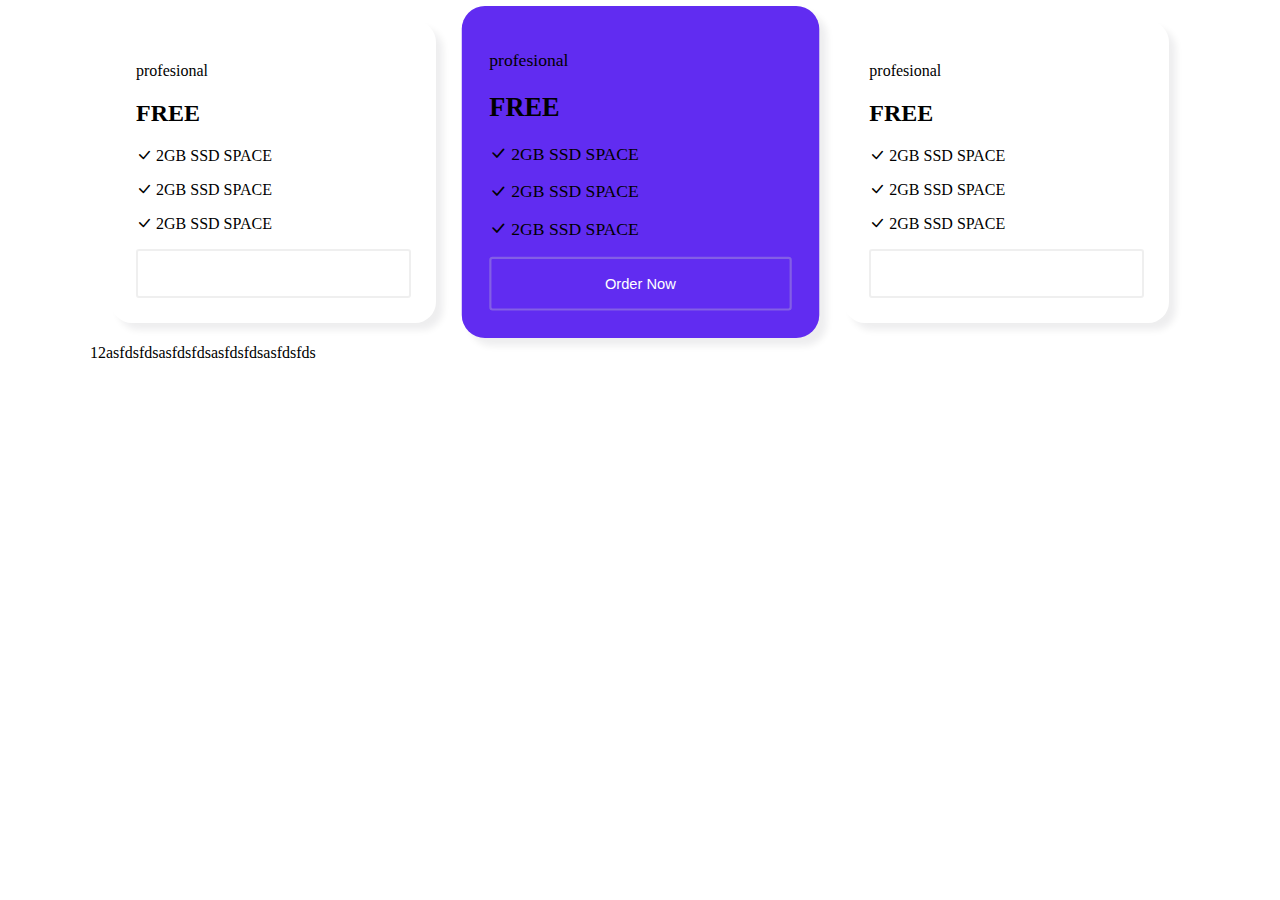
<file: index.html>
<!DOCTYPE html>
<html lang="ka">
<head>
    <meta charset="UTF-8">
    <meta http-equiv="X-UA-Compatible" content="IE=edge">
    <meta name="viewport" content="width=device-width, initial-scale=1.0">
    <title>Document</title>
    <link href="https://cdn.jsdelivr.net/npm/bootstrap@5.1.3/dist/css/bootstrap.min.css" rel="stylesheet"
    integrity="sha384-1BmE4kWBq78iYhFldvKuhfTAU6auU8tT94WrHftjDbrCEXSU1oBoqyl2QvZ6jIW3" crossorigin="anonymous">
    <link rel="stylesheet" href="https://cdn.jsdelivr.net/npm/bootstrap-icons@1.7.1/font/bootstrap-icons.css">
    <link rel="stylesheet" href="css/app.css">
</head>
<body>
<!-- 
    <h1>
        sdffsdfsd

        <span>1</span>
    </h1>

    <button>საცდელი ბათანი</button>
    <button class="btn1">საცდელი ბათანი</button>
    <button class="btn2">საცდელი ბათანი</button>   -->


    <div class="container">
        <div class="row">

            <div class="col">
              <div class="price">
                <p>profesional</p>

                <h2>FREE</h2>
                
                <p><i class="bi bi-check-lg"></i> 2GB SSD SPACE</p>
                <p><i class="bi bi-check-lg"></i> 2GB SSD SPACE</p>
                <p><i class="bi bi-check-lg"></i> 2GB SSD SPACE</p>

                <button>Order Now</button>

              </div>
            </div>

            <div class="col">
                <div class="price active">
                    <p>profesional</p>
    
                    <h2>FREE</h2>
                    
                    <p><i class="bi bi-check-lg"></i> 2GB SSD SPACE</p>
                    <p><i class="bi bi-check-lg"></i> 2GB SSD SPACE</p>
                    <p><i class="bi bi-check-lg"></i> 2GB SSD SPACE</p>
    
                    <button>Order Now</button>
    
                  </div>
            </div>

            <div class="col">
                <div class="price">
                    <p>profesional</p>
    
                    <h2>FREE</h2>
                    
                    <p><i class="bi bi-check-lg"></i> 2GB SSD SPACE</p>
                    <p><i class="bi bi-check-lg"></i> 2GB SSD SPACE</p>
                    <p><i class="bi bi-check-lg"></i> 2GB SSD SPACE</p>
    
                    <button>Order Now</button>
    
                  </div>
            </div>
            
        </div>
    </div>


    <div class="container">
        <div class="row">
             <div class="col-lg-6">1</div>
             <div class="col-lg-6">2</div>

             <div class="col-lg-4">asfdsfds</div>
             <div class="col-lg-4">asfdsfds</div>
             <div class="col-lg-4">asfdsfds</div>
             <div class="col-lg-4">asfdsfds</div>
        </div>
    </div>

</body>
</html>
</file>
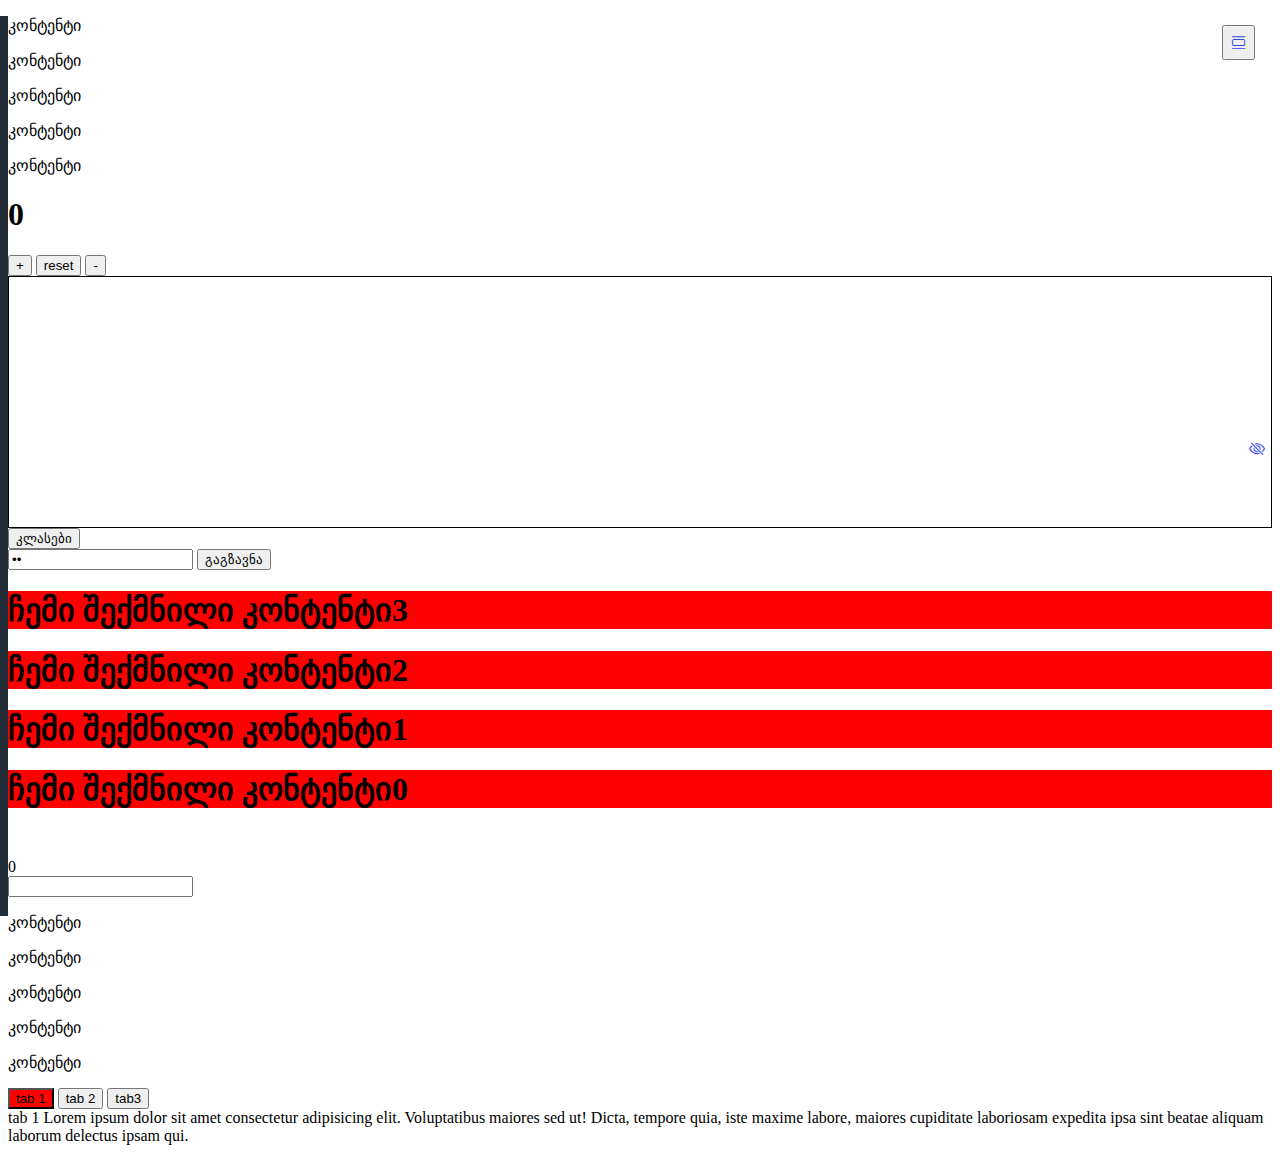
<file: dom.html>
<!DOCTYPE html>
<html lang="en">
<head>
    <meta charset="UTF-8">
    <meta http-equiv="X-UA-Compatible" content="IE=edge">
    <meta name="viewport" content="width=device-width, initial-scale=1.0">
    <title>Document</title>
    <link rel="stylesheet" href="css/dom.css">
    <link rel="stylesheet" href="https://cdn.jsdelivr.net/npm/bootstrap-icons@1.7.2/font/bootstrap-icons.css">
    <link href="https://cdn.jsdelivr.net/npm/bootstrap@5.1.3/dist/css/bootstrap.min.css" rel="stylesheet"
    integrity="sha384-1BmE4kWBq78iYhFldvKuhfTAU6auU8tT94WrHftjDbrCEXSU1oBoqyl2QvZ6jIW3" crossorigin="anonymous">
</head>
<body>

    <button class="btn mynavbar"><i class="bi bi-view-list"></i></button>
    
    <nav class="side-nav">
        <div class="contents">
            <a href="">მთავარი</a>
            <a href="">ჩვენ შესახებ</a>
            <a href="">პროდუქტები</a>
            <a href="">კონტაქტი</a>
        </div>
    </nav>

    <p class="myp">კონტენტი</p>
    <p class="myp">კონტენტი</p>
    <p class="myp" id="pid">კონტენტი</p>
    <p class="myp">კონტენტი</p>
    <p class="myp">კონტენტი</p>

    <div class="col-lg-4 mx-auto text-center">
        <h1 class="num">0</h1>
        <div>

            <button class="btn btn-success incr">+</button>
            <button class="btn btn-dark reset">reset</button>
            <button class="btn btn-danger decr">-</button>
        </div>
    </div>

    <div class="col-lg-4 mx-auto">

        <div class="testLcass bg-dark ">

        </div>


        <button class="btn btn-warning myclas">კლასები</button>
    </div>

    <div class="col-lg-5 mx-auto p-5">
         <form action="" >
             <label for="" class="lab position-relative w-100">
             <input type="password"  data-id="myid" class="form-control   myinp" value="25" required>
             <i class="bi thog bi-eye-slash"></i>
            </label>
             <button type="button" class="mt-3 btn btn-success attr">გაგზავნა</button>
         </form>
    </div>


    <div id="inner">

    </div>

    <div class="m-5 p-5 col-lg-5 mx-auto shadow rounded">
        
        <div class="rows"  >
        
            <div id="tags"></div>
               <input type="text" class="myinputs" autofocus="true">
        </div>

    </div>


    <div class="col-lg-4 mx-auto m-5">
        <div class="counts">
            0
        </div>
        <input type="text" class="form-control todo" >

        <div id="todooutput">

        </div>
    </div>

    <div class="col-lg-4 mx-auto" id="par">
        <p>კონტენტი</p>
        <p>კონტენტი</p>
        <p id="mycont">კონტენტი</p>
        <p>კონტენტი</p>
        <p>კონტენტი</p>
    </div>

    <div class="col-lg-6 mx-auto m-5">
     <div class="tab">
         <div class="tab-head">
             <button class="btn btn-dark mytablist active" data-id="#tab1">tab 1</button>
             <button class="btn btn-dark mytablist" data-id="#tab2">tab 2</button>
             <button class="btn btn-dark mytablist" data-id="#tab3">tab3</button>
         </div>

         <div class="tabcontent">
             <div class="datalstab active" id="tab1">
                tab 1  Lorem ipsum dolor sit amet consectetur adipisicing elit. Voluptatibus maiores sed ut! Dicta, tempore quia, iste maxime labore, maiores cupiditate laboriosam expedita ipsa sint beatae aliquam laborum delectus ipsam qui.
             </div>
             <div class="datalstab" id="tab2">
                tab 2  Lorem ipsum dolor sit amet consectetur adipisicing elit. Voluptatibus maiores sed ut! Dicta, tempore quia, iste maxime labore, maiores cupiditate laboriosam expedita ipsa sint beatae aliquam laborum delectus ipsam qui.
             </div>
             <div class="datalstab" id="tab3">
                tab 3  Lorem ipsum dolor sit amet consectetur adipisicing elit. Voluptatibus maiores sed ut! Dicta, tempore quia, iste maxime labore, maiores cupiditate laboriosam expedita ipsa sint beatae aliquam laborum delectus ipsam qui.
             </div>
         </div>

     </div>
    </div>
    
    <script src="js/dom.js"></script>
</body>
</html>
</file>
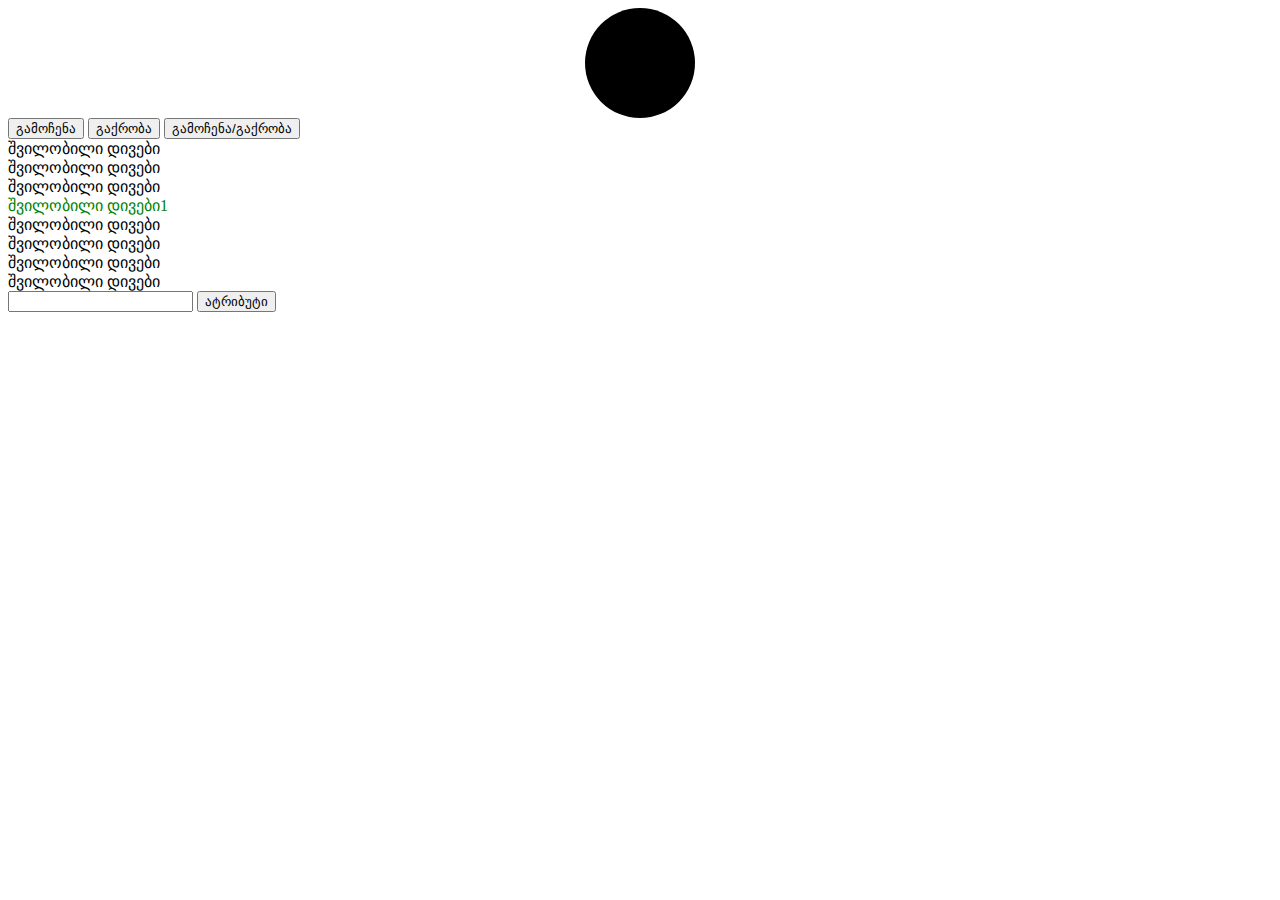
<file: jq.html>
<!DOCTYPE html>
<html lang="en">
<head>
    <meta charset="UTF-8">
    <meta http-equiv="X-UA-Compatible" content="IE=edge">
    <meta name="viewport" content="width=device-width, initial-scale=1.0">
    <title>Document</title>
    <link href="https://cdn.jsdelivr.net/npm/bootstrap@5.1.3/dist/css/bootstrap.min.css" rel="stylesheet" integrity="sha384-1BmE4kWBq78iYhFldvKuhfTAU6auU8tT94WrHftjDbrCEXSU1oBoqyl2QvZ6jIW3" crossorigin="anonymous">
    <style>
        .box{
            width: 50px;
            height: 50px;
            background-color: black;
            margin: auto;
            padding: 30px;
            border-radius: 50%;
            overflow: hidden;
        }

        .box form{
            opacity: 0;
            position: relative;
            top: 100%;
        }

        .bg-red{
          background-color: red !important;
        }
    </style>
</head>
<body>
    
<div class="box">

    <form>
        <div class="mb-3">
          <label for="exampleInputEmail1" class="form-label text-white">Email address</label>
          <input type="email" class="form-control" id="exampleInputEmail1" aria-describedby="emailHelp">
          <div id="emailHelp" class="form-text">We'll never share your email with anyone else.</div>
        </div>
        <div class="mb-3">
          <label for="exampleInputPassword1" class="form-label text-white">Password</label>
          <input type="password" class="form-control" id="exampleInputPassword1">
        </div>
        <div class="append"> </div>
          
       
        <button type="submit" class="btn btn-primary" id="nwinput">ახალი ველის დამატება</button>
        <button type="submit" class="btn btn-warning" id="empty">გასუფთავება</button>
      </form>

</div>

<button class="shows">გამოჩენა</button>
<button class="hide">გაქრობა</button>
<button class="tog">გამოჩენა/გაქრობა</button>



<div class="parentcont">
  <div class="childiv">შვილობილი დივები</div>
  <div class="childiv">შვილობილი დივები</div>
  <div class="childiv">შვილობილი დივები</div>
  <div class="childiv mychild">შვილობილი დივები1</div>
  <div class="childiv">შვილობილი დივები</div>
  <div class="childiv">შვილობილი დივები</div>
  <div class="childiv unt">შვილობილი დივები</div>
  <div class="childiv">შვილობილი დივები</div>
</div>

<input type="text"  name="price" id="testinp"  >
<button class="btn btnrem">ატრიბუტი</button>
    <script src="https://ajax.googleapis.com/ajax/libs/jquery/3.6.0/jquery.min.js"></script>
    <script src="js/jq.js"></script>
</body>
</html>
</file>
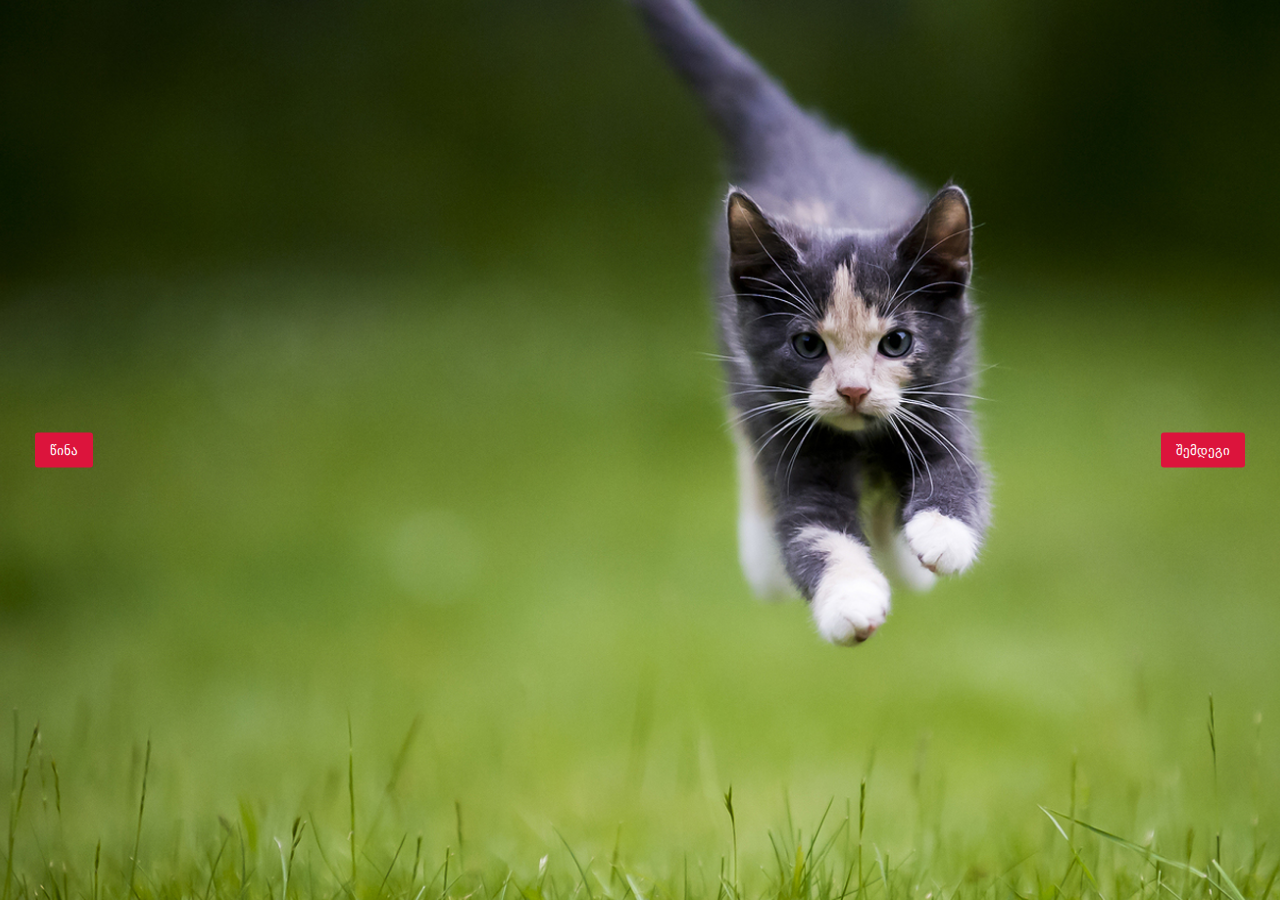
<file: slider.html>
<!DOCTYPE html>
<html lang="en">
<head>
    <meta charset="UTF-8">
    <meta http-equiv="X-UA-Compatible" content="IE=edge">
    <meta name="viewport" content="width=device-width, initial-scale=1.0">
    <title>Document</title>
    <link rel="stylesheet" href="css/slider.css">
</head>
<body>

    <div class="carusel">
        <button class="btn btn-left">წინა</button>
        <button class="btn btn-right">შემდეგი</button> 

        <div class="carusel-content">
            <div class="intems active" style="background-image: url('img/slider.png');">

            </div>
            <div class="intems" style="background-image: url('https://www.businessobserverfl.com/sites/default/files/201678_standard.jpeg');">

            </div>
            <div class="intems" style="background-image: url('https://www.imgacademy.com/sites/default/files/2016-performance-about.jpg');">

            </div>
            <div class="intems" style="background-image: url('https://www.imgacademy.com/sites/default/files/2016-performance-about.jpg');">

            </div>
        </div>

    </div>
    
    <script src="js/slider.js"></script>
</body>
</html>
</file>
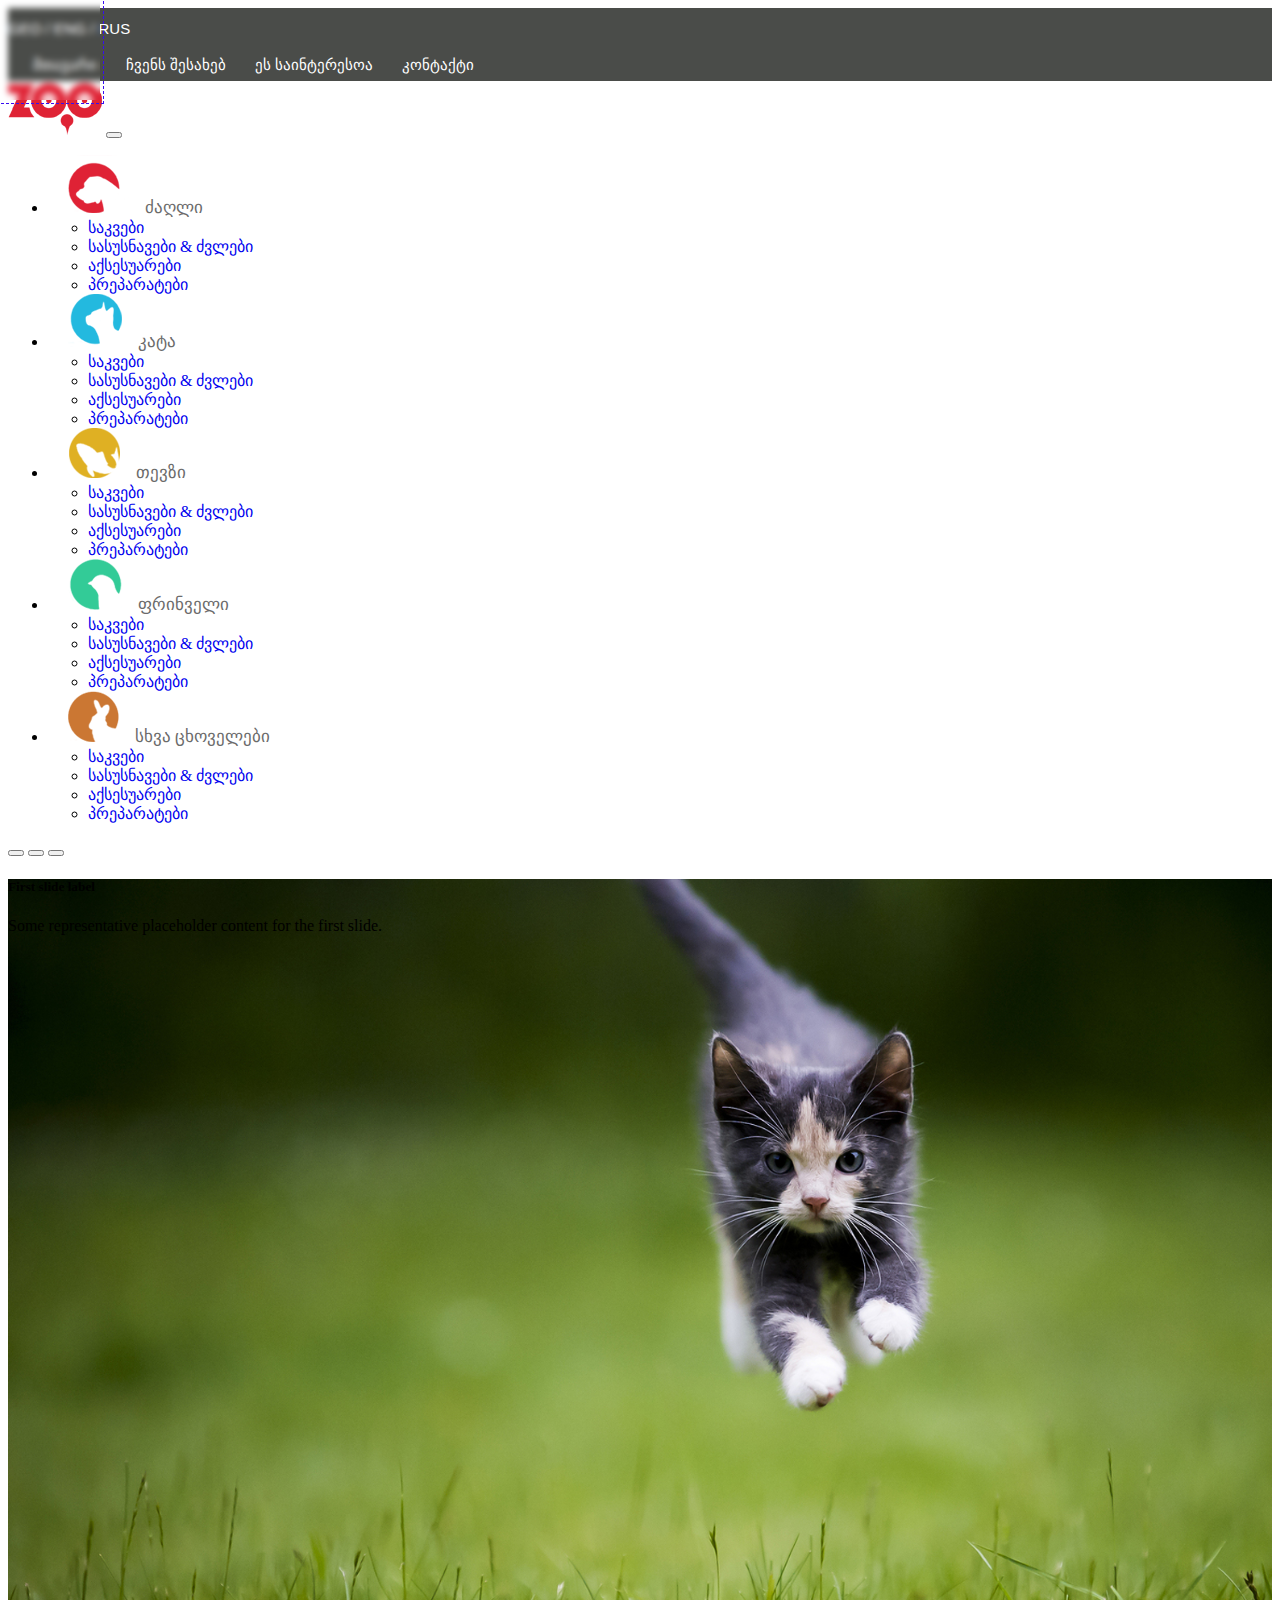
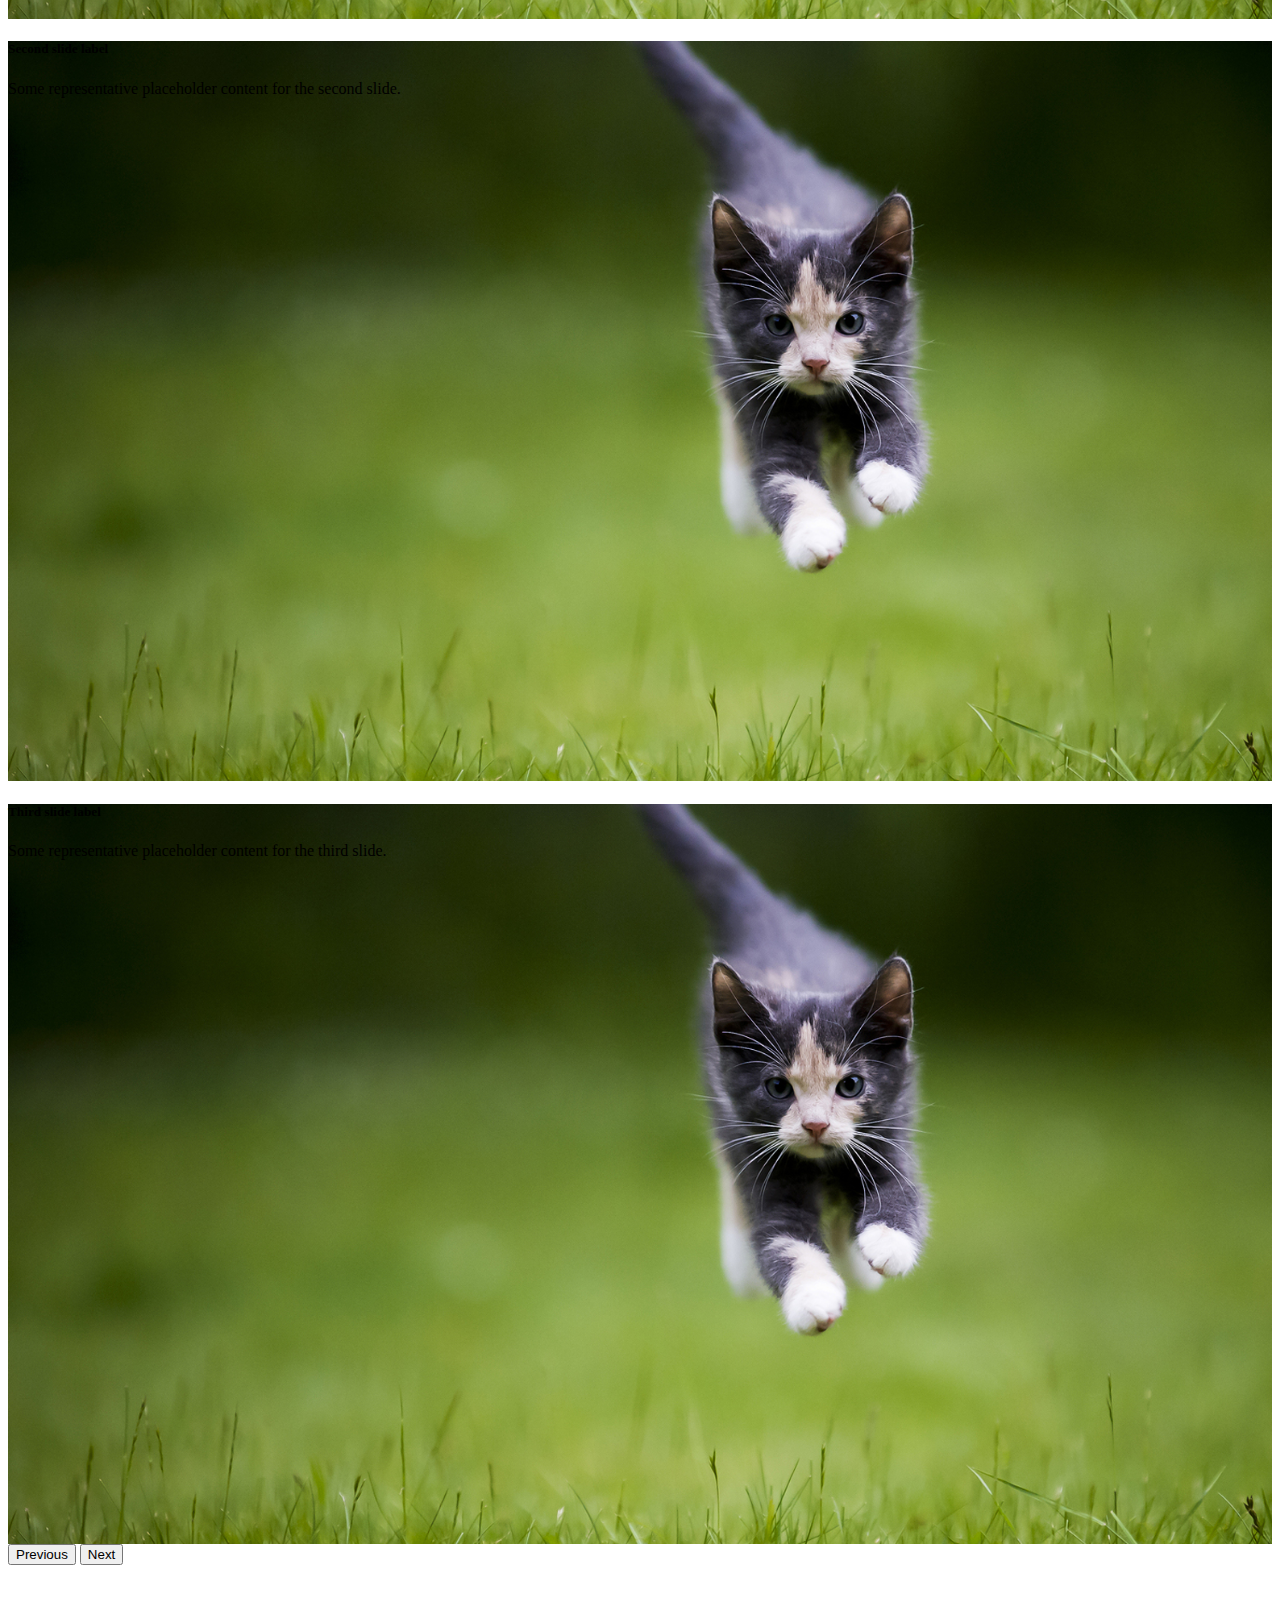
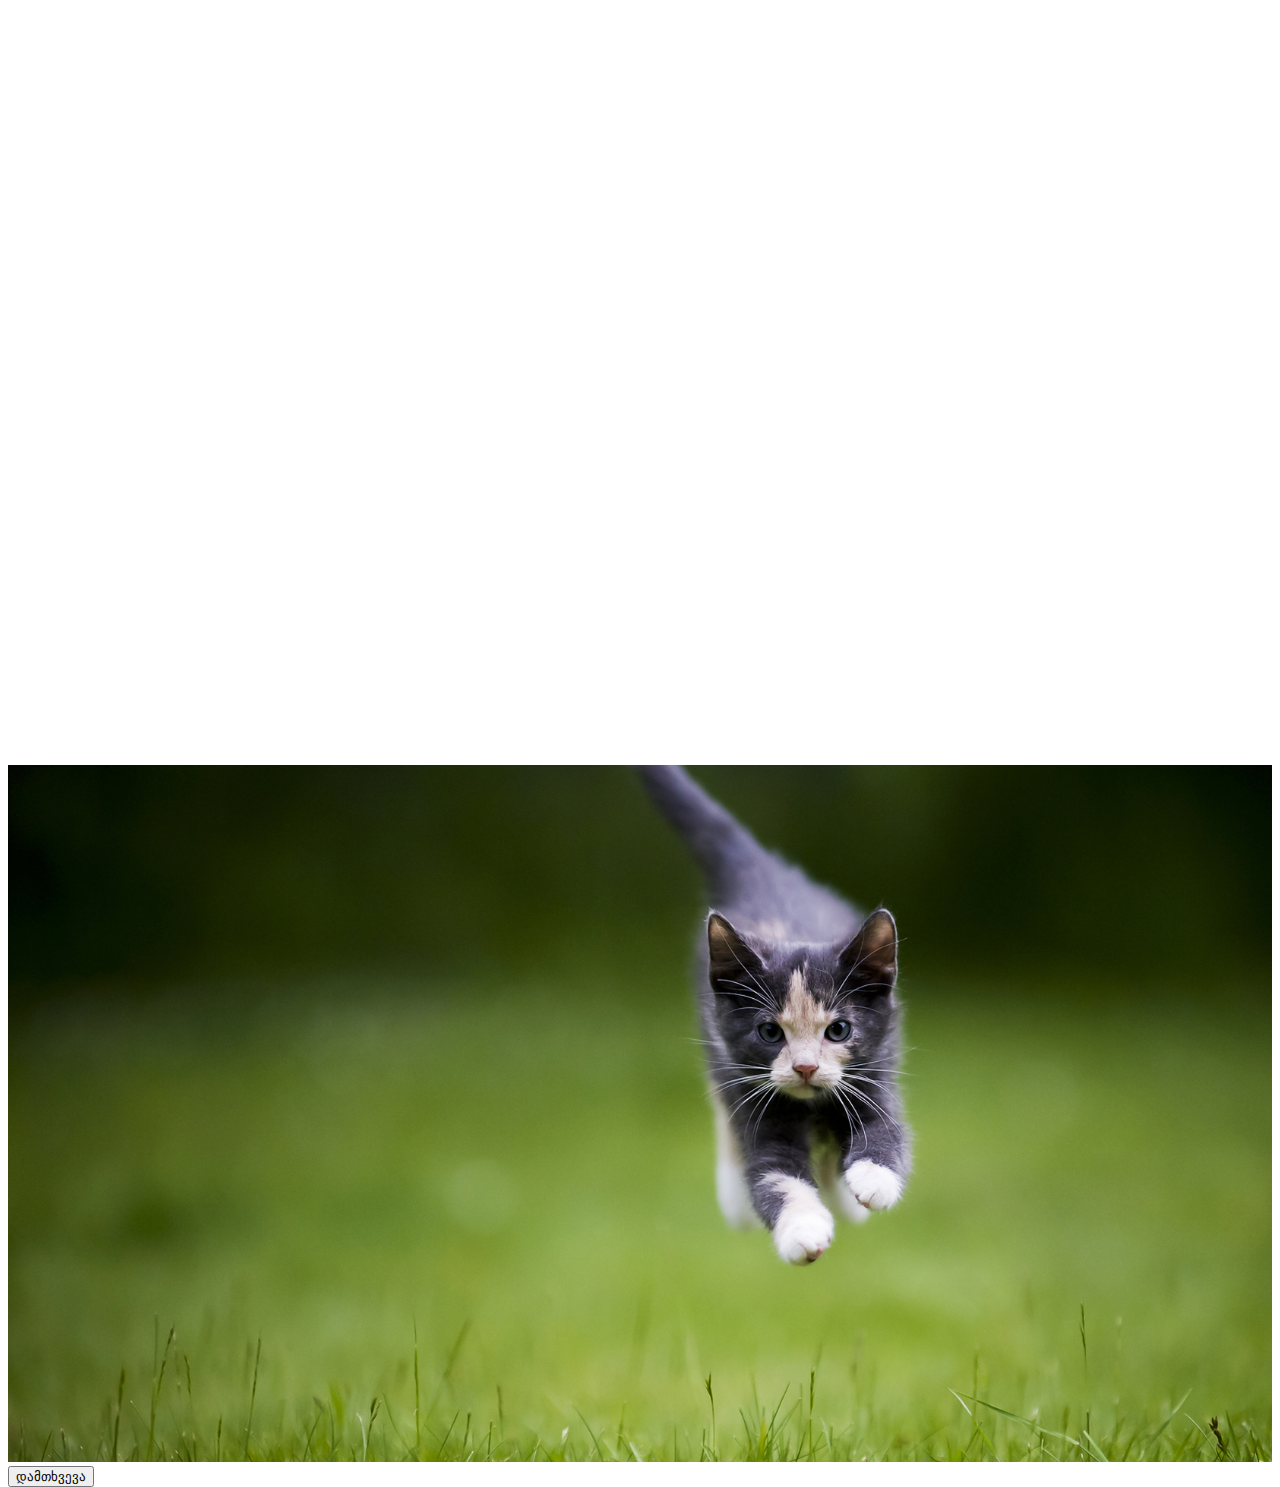
<file: zoo.html>
<!DOCTYPE html>
<html lang="en">
<head>
    <meta charset="UTF-8">
    <meta http-equiv="X-UA-Compatible" content="IE=edge">
    <meta name="viewport" content="width=device-width, initial-scale=1.0">
    <title>Document</title>
    <link href="https://cdn.jsdelivr.net/npm/bootstrap@5.1.3/dist/css/bootstrap.min.css" rel="stylesheet"
    integrity="sha384-1BmE4kWBq78iYhFldvKuhfTAU6auU8tT94WrHftjDbrCEXSU1oBoqyl2QvZ6jIW3" crossorigin="anonymous">
    <link rel="stylesheet" href="css/zoo.css">
</head>
<body>

  <div class="circle">

  </div>
    
    <nav class="sub-nav position-absolute w-100">
      <div class="container">
          <div class="row">
              <div class="col-lg-4">
                <div class="lang">
                    <a href="">GEO /</a>
                    <a href="">ENG /</a>
                    <a href="">RUS</a>
                </div>
              </div>
              <div class="col-lg-8 text-end">
                 <div class="menu">
                     <a href="">მთავარი</a>
                     <a href="">ჩვენს შესახებ</a>
                     <a href="">ეს საინტერესოა</a>
                     <a href="">კონტაქტი</a>
                 </div>
              </div>
          </div>
      </div>
    </nav>

    <nav class="navbar position-absolute navbar-expand-lg navbar-light bg-light w-100">
        <div class="container">
          <a class="navbar-brand" href="#">
               <img src="img/logo.png" alt="">
          </a>
          <button class="navbar-toggler" type="button" data-bs-toggle="collapse" data-bs-target="#navbarNavDropdown" aria-controls="navbarNavDropdown" aria-expanded="false" aria-label="Toggle navigation">
            <span class="navbar-toggler-icon"></span>
          </button>
          <div class="collapse navbar-collapse" id="navbarNavDropdown">
            <ul class="navbar-nav ms-auto">
                <li class="nav-item dropdown">
                    <a class="nav-link dropdown-toggle" href="#" id="navbarDropdownMenuLink" role="button" data-bs-toggle="dropdown" aria-expanded="false">
                    <img src="img/dog.png" alt=""> ძაღლი
                    </a>
                    <ul class="dropdown-menu" aria-labelledby="navbarDropdownMenuLink">
                      <li><a class="dropdown-item" href="#">საკვები</a></li>
                      <li><a class="dropdown-item" href="#">სასუსნავები & ძვლები</a></li>
                      <li><a class="dropdown-item" href="#">აქსესუარები</a></li>
                      <li><a class="dropdown-item" href="#">პრეპარატები</a></li>
                    </ul>
                  </li>
                <li class="nav-item dropdown">
                    <a class="nav-link dropdown-toggle" href="#" id="navbarDropdownMenuLink" role="button" data-bs-toggle="dropdown" aria-expanded="false">
                      <img src="img/cat.png" alt="">   კატა
                    </a>
                    <ul class="dropdown-menu" aria-labelledby="navbarDropdownMenuLink">
                      <li><a class="dropdown-item" href="#">საკვები</a></li>
                      <li><a class="dropdown-item" href="#">სასუსნავები & ძვლები</a></li>
                      <li><a class="dropdown-item" href="#">აქსესუარები</a></li>
                      <li><a class="dropdown-item" href="#">პრეპარატები</a></li>
                    </ul>
                  </li>
              <li class="nav-item dropdown">
                <a class="nav-link dropdown-toggle" href="#" id="navbarDropdownMenuLink" role="button" data-bs-toggle="dropdown" aria-expanded="false">
                  <img src="img/fish.png" alt="">    თევზი
                </a>
                <ul class="dropdown-menu" aria-labelledby="navbarDropdownMenuLink">
                  <li><a class="dropdown-item" href="#">საკვები</a></li>
                      <li><a class="dropdown-item" href="#">სასუსნავები & ძვლები</a></li>
                      <li><a class="dropdown-item" href="#">აქსესუარები</a></li>
                      <li><a class="dropdown-item" href="#">პრეპარატები</a></li>
                </ul>
              </li>
              <li class="nav-item dropdown">
                <a class="nav-link dropdown-toggle" href="#" id="navbarDropdownMenuLink" role="button" data-bs-toggle="dropdown" aria-expanded="false">
                  <img src="img/bir.png" alt="">   ფრინველი
                </a>
                <ul class="dropdown-menu" aria-labelledby="navbarDropdownMenuLink">
                  <li><a class="dropdown-item" href="#">საკვები</a></li>
                  <li><a class="dropdown-item" href="#">სასუსნავები & ძვლები</a></li>
                  <li><a class="dropdown-item" href="#">აქსესუარები</a></li>
                  <li><a class="dropdown-item" href="#">პრეპარატები</a></li>
                </ul>
              </li>
              <li class="nav-item dropdown">
                <a class="nav-link pe-0 dropdown-toggle" href="#" id="navbarDropdownMenuLink" role="button" data-bs-toggle="dropdown" aria-expanded="false">
                  <img src="img/rabb.png" alt="">   სხვა ცხოველები
                </a>
                <ul class="dropdown-menu" aria-labelledby="navbarDropdownMenuLink">
                  <li><a class="dropdown-item" href="#">საკვები</a></li>
                  <li><a class="dropdown-item" href="#">სასუსნავები & ძვლები</a></li>
                  <li><a class="dropdown-item" href="#">აქსესუარები</a></li>
                  <li><a class="dropdown-item" href="#">პრეპარატები</a></li>
                </ul>
              </li>
            </ul>
          </div>
        </div>
      </nav>

      <div id="carouselExampleCaptions" class="carousel slide" data-bs-ride="carousel">
        <div class="carousel-indicators">
          <button type="button" data-bs-target="#carouselExampleCaptions" data-bs-slide-to="0" class="active" aria-current="true" aria-label="Slide 1"></button>
          <button type="button" data-bs-target="#carouselExampleCaptions" data-bs-slide-to="1" aria-label="Slide 2"></button>
          <button type="button" data-bs-target="#carouselExampleCaptions" data-bs-slide-to="2" aria-label="Slide 3"></button>
        </div>
        <div class="carousel-inner">
          <div class="carousel-item active"  style="background-image: url('img/slider.png');">
             
            <div class="container pb-5">
              <h5>First slide label</h5>
              <p>Some representative placeholder content for the first slide.</p>
            </div>
          </div>
          <div class="carousel-item" style="background-image: url('img/slider.png');">
           
            <div class="carousel-caption d-none d-md-block" >
              <h5>Second slide label</h5>
              <p>Some representative placeholder content for the second slide.</p>
            </div>
          </div>
          <div class="carousel-item"  style="background-image: url('img/slider.png');">
           
            <div class="carousel-caption d-none d-md-block">
              <h5>Third slide label</h5>
              <p>Some representative placeholder content for the third slide.</p>
            </div>
          </div>
        </div>
        <button class="carousel-control-prev" type="button" data-bs-target="#carouselExampleCaptions" data-bs-slide="prev">
          <span class="carousel-control-prev-icon" aria-hidden="true"></span>
          <span class="visually-hidden">Previous</span>
        </button>
        <button class="carousel-control-next" type="button" data-bs-target="#carouselExampleCaptions" data-bs-slide="next">
          <span class="carousel-control-next-icon" aria-hidden="true"></span>
          <span class="visually-hidden">Next</span>
        </button>
      </div>

      <img src="img/slider.png" class="testpoto" alt="">


      <button class="btn btn-danger d-block">დამთხვევა</button>

    <script src="https://cdn.jsdelivr.net/npm/bootstrap@5.1.3/dist/js/bootstrap.bundle.min.js"
    integrity="sha384-ka7Sk0Gln4gmtz2MlQnikT1wXgYsOg+OMhuP+IlRH9sENBO0LRn5q+8nbTov4+1p"
    crossorigin="anonymous"></script>


    <script>

window.addEventListener("scroll", function(e){

  

  let img = document.querySelector(".testpoto");

  let imgy = img.getBoundingClientRect().y;
 
 
 
 

if(imgy < 0){
 
  img.classList.add("match")

}else{
  img.classList.remove("match")
}

});

    </script>

</body>
</html>
</file>
<file: css/app.css>
* {
  box-sizing: border-box;
}

body {
  margin: 0;
}

button {
  border: 0;
  padding: 15px;
  width: 45px;
  border-radius: false;
  background-color: false;
  color: #fff;
  display: inline-block;
}
button.btn1 {
  border: 0;
  padding: 15px;
  width: 45px;
  border-radius: 50px;
  background-color: red;
  color: #fff;
  display: inline-block;
}
button.btn2 {
  border: 0;
  padding: 15px;
  width: auto;
  border-radius: 3px;
  background-color: #600aff;
  color: #fff;
  display: inline-block;
}

body {
  background-position: center;
  background-size: cover;
}
body h1 {
  color: white;
  font-size: 25px;
  padding-top: 50px;
  padding-left: 25px;
  padding-bottom: 8px;
}
body h1:hover {
  color: green;
}
body h1 span {
  background-color: green;
}

.container {
  width: 1100px;
  margin: auto;
  max-width: 100%;
}

.row {
  display: flex;
  flex-wrap: wrap;
}

.col {
  width: 33.3333%;
  padding: 21px;
}
.col .price {
  padding: 25px;
  box-shadow: 7px 7px 7px #11151712;
  border-radius: 21px;
}
.col .price button {
  border: 2px solid #cccccc52;
  text-align: center;
  color: #fff;
  border-radius: 3px;
  display: block;
  width: 100%;
  background-color: transparent;
}
.col .price.active {
  background-color: #612cf1;
  transform: scale(1.1);
}

@media (max-width: 800px) {
  .col {
    width: 100%;
    margin-bottom: 30px;
  }
  .col:lang(ka) {
    font-family: arial;
  }
  .col.active {
    transform: scale(1);
  }
}

/*# sourceMappingURL=app.css.map */
</file>
<file: css/dom.css>
.testLcass{
    height: 250px;
    border: 1px solid #000;
}

nav.side-nav{
    position: fixed;
    height: 100vh;
    background-color: #212c36;
    width: 350px;
    transform: translateX(-100%);
    transition: all .3s ease-in;
}

nav.side-nav.show{
    transform: translateX(0);
}

.contents{
    padding: 40px;
}

.contents a{
   display: block;
   padding: 12px;
   text-decoration: none;
   color: #fff;
}

.mynavbar{
    position: absolute;
    right: 25px;
    top: 25px;
    padding: 7px;
    font-size: 15px;
    text-align: center;
    color: rgb(48, 68, 241);
}

.mynavbar:lang(ka){
    font-family: asd;
}

i{
    color: rgb(48, 68, 241);
}

.lab i{
   position: absolute;
   top: 50%;
   transform: translateY(-50%);
   cursor: pointer;
   right: 15px;
}

.myinputs{
    outline: 0;
    border: 0;
    padding: 7px;
}

.rows{
    display: flex;
    flex-wrap: wrap;
}

.spantags{
    display: inline-block;
    background-color: #212529;
    margin: 3px;
    padding: 7px 20px;
    border-radius: 6px;
    color: #fff;
    cursor: pointer;
}

.mytablist.active{
    background-color: red !important;
}

.datalstab{
    display: none;
}

.datalstab.active{
    display: block;
}
</file>
<file: css/slider.css>
*{
    box-sizing: border-box;
}

body{
    margin: 0;
    overflow-x: hidden;
}


.carusel{
    height: 100vh;
 
   
}
.intems{
    height: 100vh;
    background-position: center;
    background-repeat: no-repeat;
    background-size: cover;
    width: 100vw;
    position: absolute;
    transform: translateX(100%);
    transition: all .5s;
 
}

.intems.prev{
 transform: translateX(-100%);
 transition: all .5s;
 
}

.intems.active{
    transform: translateX(0%);
    transition: all .5s;
    z-index: 99;
 
}

 

.btn{
    position: absolute;
    background-color: crimson;
    border: 0;
    outline: 0;
    color: #fff;
    padding: 10px 15px;
    cursor: pointer;
    border-radius: 3px;
    top: 50%;
    z-index: 99999;
    transform: translateY(-50%);
}

.btn.btn-left{
 left: 35px;
}

.btn.btn-right{
    right: 35px;
   }
</file>
<file: css/zoo.css>
@import url("//cdn.web-fonts.ge/fonts/bpg-nino-mtavruli-bold/css/bpg-nino-mtavruli-bold.min.css");


body{
    height: 1800px;
}

.testpoto{
    margin-top: 800px;
    max-width: 100%;
    transition: all .6s ease;
}

.match{
    filter: blur(2px) brightness(.5) !important;
    transform: translateX(-100%);
}



.circle{
    width: 100px;
    height: 100px;
    outline: 1px dashed rgb(56, 14, 241);
    outline-offset: 3px;
    backdrop-filter:blur(3px);
    position: absolute;
    left: 0;
    top:0;
    z-index: 9999;

}

a{
    text-decoration: none;
}

.sub-nav{
    background-color: #343632e3;
    z-index: 2;
}

.navbar{
    z-index: 3;
    top: 41px;
}

.lang a, .menu a {
    padding: 12px 0 7px;
    color: #fff;
    display: inline-block;
    font-family: "BPG Nino Mtavruli Bold", sans-serif;
    font-size: 15px;
}

.menu a{
    margin-left: 25px;
}

.carousel-item{
    height: 740px;
    background-position: center;
    background-size: cover;
    background-repeat: no-repeat;
}

 
.dropdown-toggle::after{
    display: none;
}

.nav-link{
    font-family: "BPG Nino Mtavruli Bold", sans-serif;
    color: #6b6b6b;
    font-size: 17px;
}

.nav-item img{
    padding-right: 11px;
}


@media (min-width: 1400px){
   .container, .container-lg, .container-md, .container-sm, .container-xl, .container-xxl {
    max-width: 1100px;
}
  
}


@media (min-width: 992px){
    .navbar-expand-lg .navbar-nav .nav-link {
    padding-right: 20px;
    padding-left: 20px;
}
}
</file>
